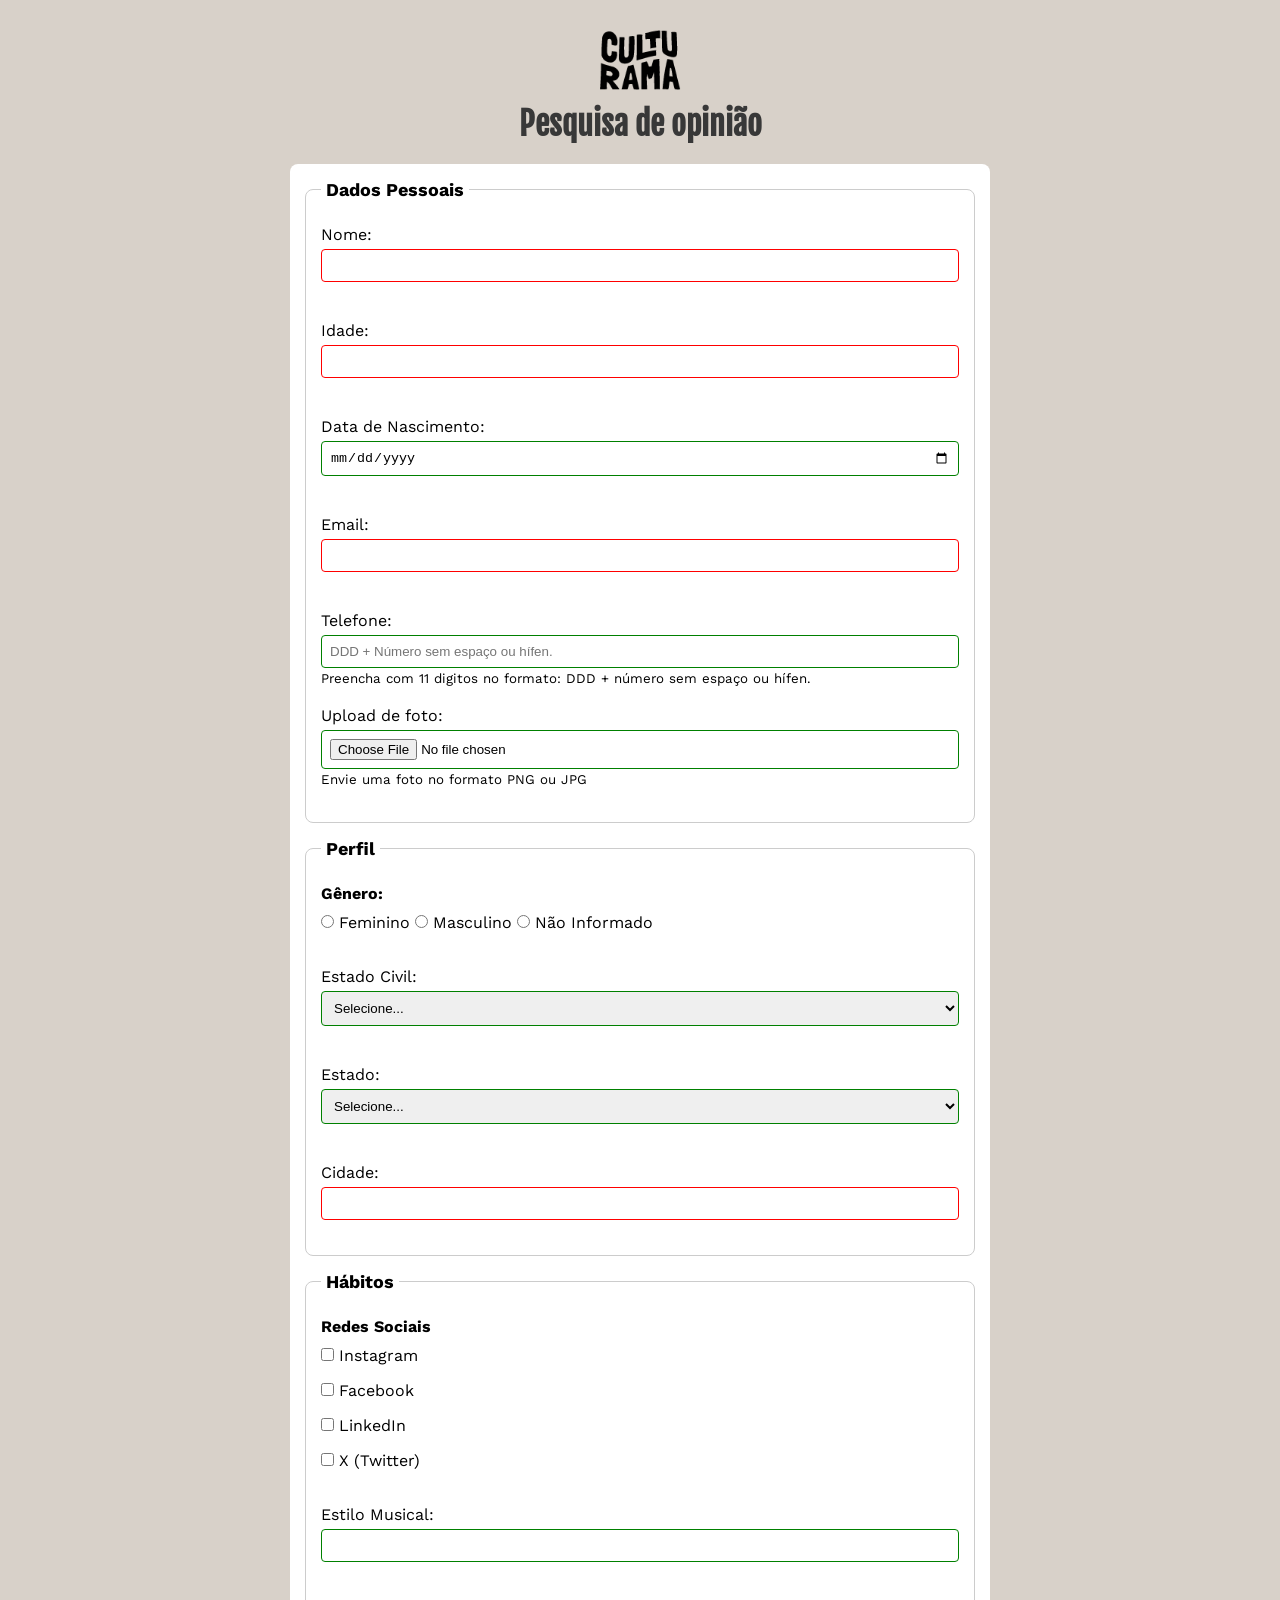
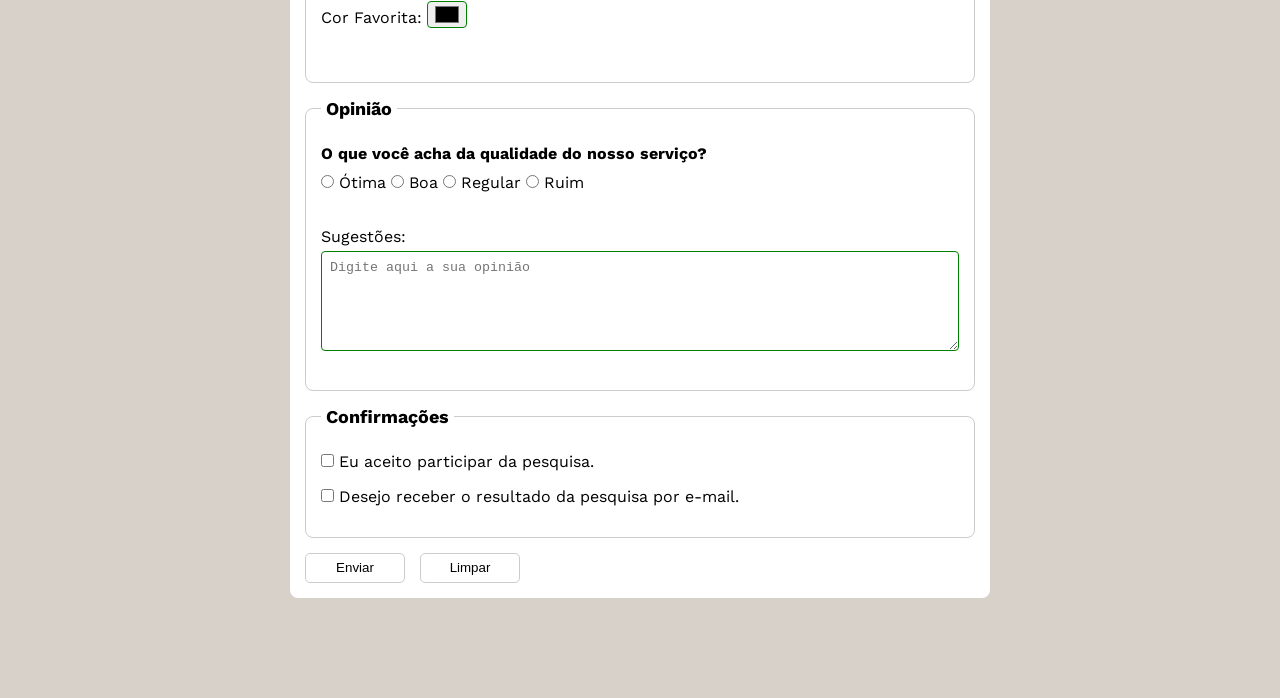
<file: index.html>
<!DOCTYPE html>
<html lang="pt-br">
<head>
    <meta charset="UTF-8">
    <meta name="viewport" content="width=device-width, initial-scale=1.0">
    <title>Pesquisa Culturama</title>
    <link rel="stylesheet" href="CSS/style.css">
    <link rel="shortcut icon" href="culturama-favico.png" type="image/x-icon">
    <link rel="preconnect" href="https://fonts.googleapis.com">
<link rel="preconnect" href="https://fonts.gstatic.com" crossorigin>
<link href="https://fonts.googleapis.com/css2?family=Fjalla+One&family=Work+Sans:ital,wght@0,100..900;1,100..900&display=swap" rel="stylesheet">
</head>
<body>
   <main>
      <header>
        <img src="IMG/logo-culturama.png" alt="logo Culturama">
        <h1>Pesquisa de opinião</h1>
      </header>
    <section>
        <!-- DADOS PESSOAIS -->
    <form action="sucesso.html">
            <fieldset>
                <legend>Dados Pessoais</legend>
                <label for="userName">Nome:</label>
                <input id="userName" type="text" name="userName" required>
                <br><br>
                <label for="userAge">Idade:</label>
                <input id="userAge" type="number" name="userAge" min="10" max="120" required>
                <br><br>
                <label for="birthDate">Data de Nascimento:</label>
                <input id="birthDate" type="date" name="birthDate">
                <br><br>
                <label for="userMail">Email:</label>
                <input id="userMail" type="email" name="userMail" required>
                <br><br>
                <label for="userPhoneNumber">Telefone:</label>
                <input id="userPhoneNumber" type="tel" name="userPhoneNumber" pattern="[0-9]{11}" placeholder="DDD + Número sem espaço ou hífen." aria-describedby="phoneHelp">
                <small id="phoneHelp">Preencha com 11 digitos no formato: DDD + número sem espaço ou hífen.</small>
                <br><br>
                <label for="userImage">Upload de foto:</label>
                <input id="userImage" type="file" accept="image/*" name="userImage" aria-describedby="imageHelp">
                <small id="imageHelp">Envie uma foto no formato PNG ou JPG</small>
                <br><br>
            </fieldset>

            <fieldset> 
                <legend>Perfil</legend>
                <p>Gênero:</p>

                <input id="userGenderF" type="radio" name="userGender" value="Feminino">
                <label for="userGenderF">Feminino</label> 

                <input id="userGenderM" type="radio" name="userGender" value="Masculino">
                <label for="userGenderM">Masculino</label>

                <input id="userGenderNI" type="radio" name="userGender" value="notInformed">
                <label for="userGenderNI">Não Informado</label>
                <br><br>

                <label for="maritalStatus">Estado Civil:</label>
                <select name="maritalStatus" required>
                    <option value="notInformed">Selecione...</option>
                    <option value="casado">Casado</option>
                    <option value="solteiro">Solteiro</option>
                    <option value="divorciado">Divorciado</option>
                    <option value="viuvo">Viúvo</option>
                    <option value="união">União Estável</option>
                </select>
                <br><br>

                <label for="userState">Estado:</label>
                <select name="userState" required>
                    <option value="notInformed">Selecione...</option>
                    <option value="AC">Acre</option>
                    <option value="AL">Alagoas</option>
                    <option value="AP">Amapá</option>
                    <option value="AM">Amazonas</option>
                    <option value="BA">Bahia</option>
                    <option value="CE">Ceará</option>
                    <option value="DF">Distrito Federal</option>
                    <option value="ES">Espírito Santo</option>
                    <option value="GO">Goiás</option>
                    <option value="MA">Maranhão</option>
                    <option value="MT">Mato Grosso</option>
                    <option value="MS">Mato Grosso do Sul</option>
                    <option value="MG">Minas Gerais</option>
                    <option value="PA">Pará</option>
                    <option value="PB">Paraíba</option>
                    <option value="PR">Paraná</option>
                    <option value="PE">Pernambuco</option>
                    <option value="PI">Piauí</option>
                    <option value="RJ">Rio de Janeiro</option>
                    <option value="RN">Rio Grande do Norte</option>
                    <option value="RS">Rio Grande do Sul</option>
                    <option value="RO">Rondônia</option>
                    <option value="RR">Roraima</option>
                    <option value="SC">Santa Catarina</option>
                    <option value="SP">São Paulo</option>
                    <option value="SE">Sergipe</option>
                    <option value="TO">Tocantins</option>
                </select>
                <br><br>

                <label for="userCity">Cidade:</label>
                <input id="userCity" type="text" name="userCity" required>

            </fieldset>

            <fieldset>
                <legend>Hábitos</legend>
                <p>Redes Sociais</p>
                <input id="instagram" type="checkbox" name="social" value="instagram">
                <label for="instagram">Instagram</label>
                <br>
                <input id="facebook" type="checkbox" name="social" value="facebook">
                <label for="facebook">Facebook</label>
                <br>
                <input id="linkedin" type="checkbox" name="social" value="linkedin">
                <label for="linkedin">LinkedIn</label>
                <br>
                <input id="X" type="checkbox" name="social" value="x">
                <label for="X">X (Twitter)</label>
                <br><br>

                <label for="musicStyle">Estilo Musical:</label>
                <input list="styleTypes" id="musicStyle" type="text" name="musicStyle">
                <datalist id="styleTypes">
                    <option value="Pop">
                    <option value="Rock">
                    <option value="Sertanejo">
                    <option value="Funk">
                    <option value="Clássica">
                    <option value="Jazz">
                    <option value="Eletrônica">
                </datalist>
                <br><br>
                <label for="color">Cor Favorita:</label>
                <input type="color" name="userFavoriteColor" id="userFavoriteColor">
                <br><br>
            </fieldset>

             <fieldset> 
                <legend>Opinião</legend>
                <p>O que você acha da qualidade do nosso serviço?</p>

                <input id="userOpinionExcellent" type="radio" name="userOpinion" value="Ótima">
                <label for="userOpinionExcellent">Ótima</label> 

                <input id="userOpinionGood" type="radio" name="userOpinion" value="Boa">
                <label for="userOpinionGood">Boa</label>
                <input id="userOpinionRegular" type="radio" name="userOpinion" value="Regular">
                <label for="userOpinionRegular">Regular</label>
                <input id="userOpinionBad" type="radio" name="userOpinion" value="Ruim">
                <label for="userOpinionBad">Ruim</label>
                <br><br>

                <label for="suggestions">Sugestões:</label>
                <br>
                <textarea id="suggestions" name="suggestions" placeholder="Digite aqui a sua opinião" rows="4" cols="50"></textarea>
            </fieldset>

            <fieldset>
                <legend>Confirmações</legend>
                <input id="userLgpdTerm" type="checkbox" name="userLgpd" value="accepted" required>
                <label for="userLgpdTerm">Eu aceito participar da pesquisa.</label>
                <br>
                <input id="getResult" type="checkbox" name="userGetResults" value="accepted">
                <label for="getResult">Desejo receber o resultado da pesquisa por e-mail.</label>
            </fieldset>
            

            
            
            <button type="submit" aria-label="Enviar dados do formulário">Enviar</button>
            <button type="reset" aria-label="Limpar dados do formulário">Limpar</button>
        </form>
    </section>

    </main>
 


    
</body>
</html>
</file>
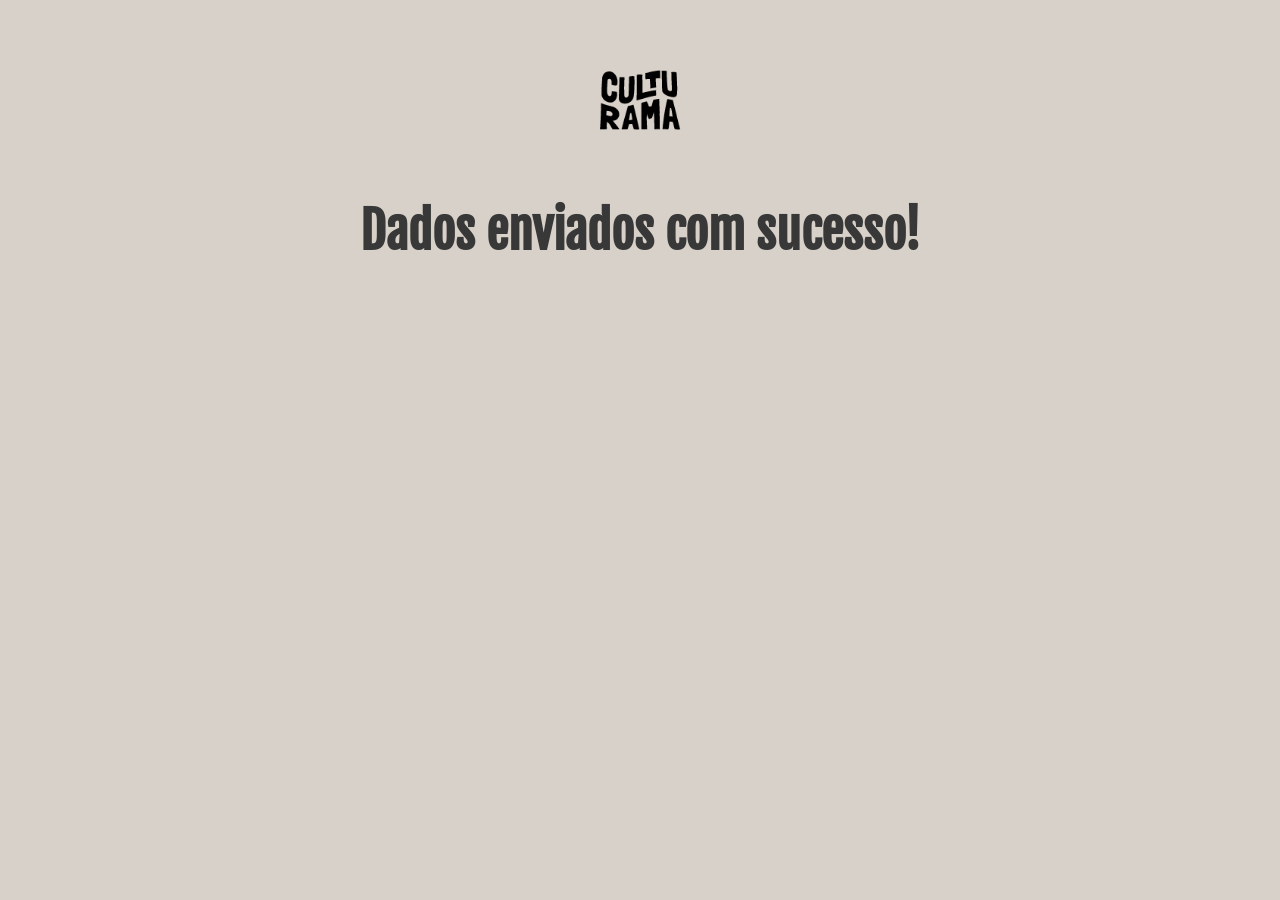
<file: sucesso.html>
<!DOCTYPE html>
<html lang="pt-BR">
<head>
    <meta charset="UTF-8">
    <meta name="viewport" content="width=device-width, initial-scale=1.0">
    <link rel="icon" href="IMG/logo-culturama.png" type="image/x-icon">
    <link rel="stylesheet" href="CSS/style.css">

    <link rel="preconnect" href="https://fonts.googleapis.com">
    <link rel="preconnect" href="https://fonts.gstatic.com" crossorigin>
    <link href="https://fonts.googleapis.com/css2?family=Fjalla+One&family=Work+Sans:ital,wght@0,100..900;1,100..900&display=swap" rel="stylesheet">
    
    <title>Pesquisa Culturama</title>
</head>
<body>
    <img class="sucessClassImg" src="IMG/logo-culturama.png" alt="Logo Culturama">

    <h1 class="sucessClass" role="alert">Dados enviados com sucesso!</h1>

</body>
</html>
</file>
<file: CSS/style.css>
*{
    margin: 0;
    padding: 0;
    box-sizing: border-box;
}

body{
    background-color: rgb(216, 209, 201);
    font-family: 'Work Sans', sans-serif;
}

img{
    width: 100px;
    margin-top: 20px;
}

main{
    width: 100%;
    max-width: 700px;
    margin: 0 auto;
}

header{
    text-align: center;
    margin-bottom: 20px;
}
    
h1{
    font-family: 'Fjalla One', sans-serif;
    color: rgb(56, 56, 56);
}

p{
    margin-bottom: 10px;
    font-weight: bold;

}

form{
    background-color: #fff;
    padding: 15px;
    border-radius: 8px;
    margin-bottom: 100px;
}

fieldset{
    padding: 15px;
    border: 1px solid #cccccc;
    border-radius: 8px;
    margin-bottom: 15px;
}

legend{
    font-weight: bold;
    margin-bottom: 10px;
    font-size: 18px;
    padding: 0 5px;
}

label{
    display: inline-block;
    margin-bottom: 5px;
}

input[type="tel"], input[type="file"]{
    margin-bottom: 0;
}




input, select, textarea{
    width: 100%;
    padding: 8px;
    margin-bottom: 20px;
    border: 1px solid #cccccc;
    border-radius: 4px;
}

textarea{
    min-height: 100px;
}

input[type="radio"], input[type="checkbox"]{
   width: auto;
}

input[type="color"]{
    width: 40px;
    padding: 0 5px;
}

input:invalid, select:invalid, textarea:invalid{
    border-color: red;
}

input:valid, select:valid, textarea:valid{
    border-color: green;
}

button{
    width: 100px;
    height: 30px;
    margin-right: 10px;
    background-color: #ffffff;
    border: 1px solid #cccccc;
    border-radius: 5px;
    cursor: pointer;
}

button[type="submit"]:hover{
    background-color: green;
    color: #fff;
}

button[type="reset"]:hover{
    background-color: rgb(224, 73, 19);
    color: #fff;
}

.sucessClass{
    text-align: center;
    margin-top: 50px;
    font-size: 50px;
}

.sucessClassImg{
    display: block;
    margin: 60px auto
}
</file>
